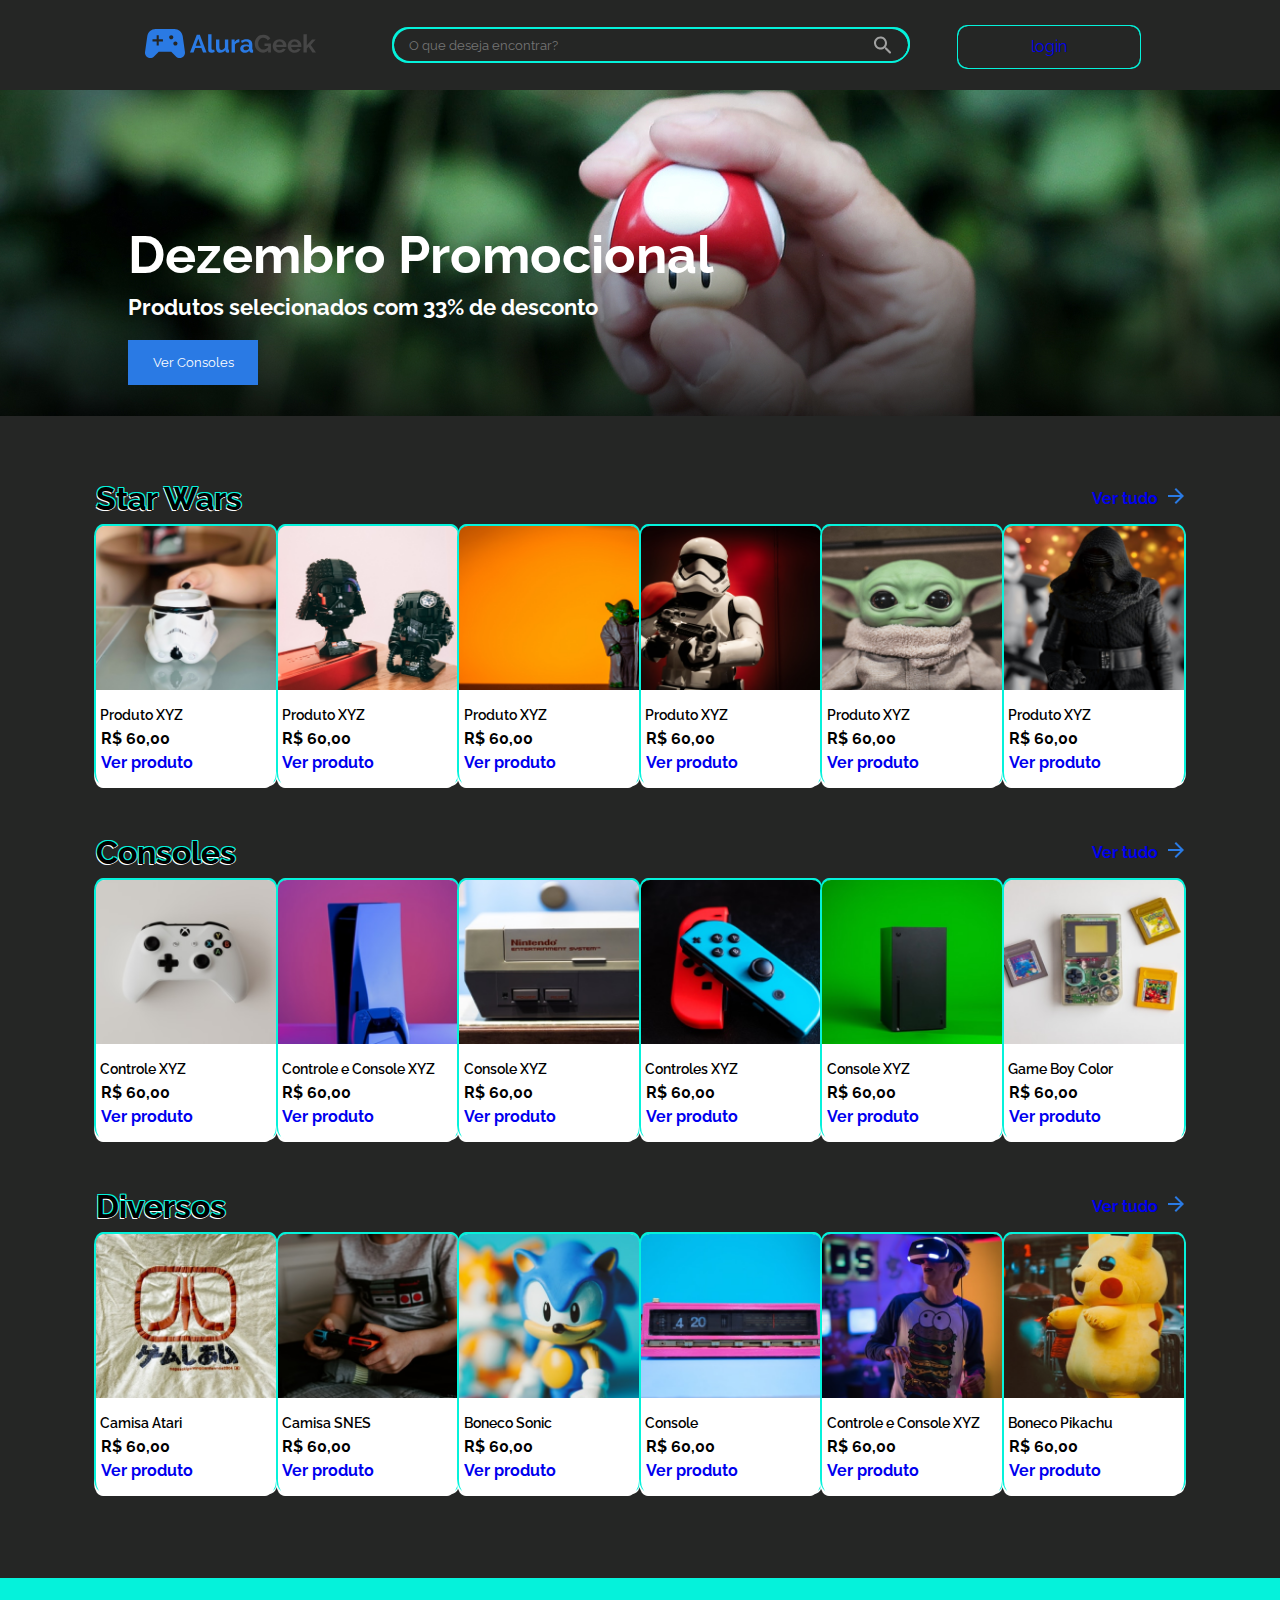
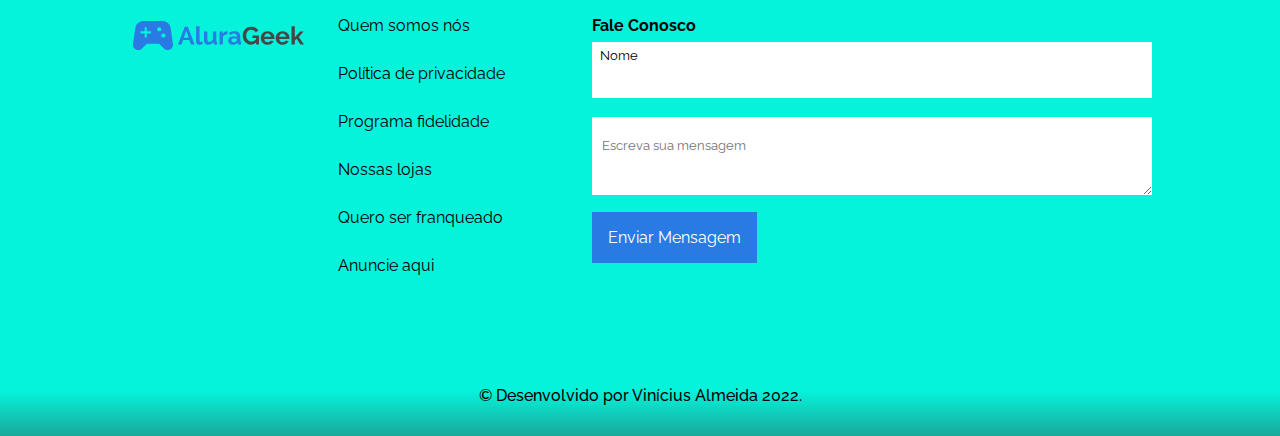
<file: index.html>
<!doctype html>
<html lang="pt-br">
    <head>
        <meta charset="UTF-8">
        <meta name="viewport"
              content="width=device-width, user-scalable=no, initial-scale=1.0, maximum-scale=1.0, minimum-scale=1.0">
        <meta http-equiv="X-UA-Compatible" content="ie=edge">
        <link rel="stylesheet" type="text/css" href="css/reset.css">
        <link rel="stylesheet" type="text/css" href="css/style.css">
        <title>Home</title>
    </head>
    <body>
    <header>
        <div>
            <a href="index.html">
                <img src="Imagens/Imagens-Icones/Logo.svg" alt="Logo AluraGeek" >
            </a>
            <label for="search">
                <input type="search" name="search" id="search" class="search" placeholder="O que deseja encontrar?">
                <img src="Imagens/Imagens-Icones/lupa.svg" alt="Lupa pesquisa" class="lupa">
            </label>
        </div>
        <button class="btn-login">
            <a href="login.html">login</a>
        </button>
        <img src="Imagens/Imagens-Icones/lupa-mobile.svg" alt="Lupa pesquisa" class="lupa-mobile">
    </header>
    <main>

        <!-- Seção Banner -->

        <section id="propaganda">
            <div class="propaganda">
                <h1>Dezembro Promocional</h1>
                <p>Produtos selecionados com 33% de desconto</p>
                <button class="btn-propaganda">Ver Consoles</button>
            </div>
        </section>

        <!-- Seção dos Produtos -->

        <section id="produtos">
            <div class="star-wars">
                <h2>Star Wars</h2>
                <a href="produtos.html" class="link-vertd">Ver tudo</a>
                <ul>
                    <li class="produto-1">
                        <img src="Imagens/Imagens-produtos-SarWars/produto1.png" alt="Foto Caneca">
                        <p>Produto XYZ</p>
                        <h4>R$ 60,00</h4>
                        <a href="produto.html">Ver produto</a>
                    </li>
                    <li class="produto-2">
                        <img src="Imagens/Imagens-produtos-SarWars/produto2.png" alt="">
                        <p>Produto XYZ</p>
                        <h4>R$ 60,00</h4>
                        <a href="produto.html">Ver produto</a>
                    </li>
                    <li class="produto-3">
                        <img src="Imagens/Imagens-produtos-SarWars/produto3.png" alt="">
                        <p>Produto XYZ</p>
                        <h4>R$ 60,00</h4>
                        <a href="produto.html">Ver produto</a>
                    </li>
                    <li class="produto-4">
                        <img src="Imagens/Imagens-produtos-SarWars/produto4.png" alt="">
                        <p>Produto XYZ</p>
                        <h4>R$ 60,00</h4>
                        <a href="produto.html" >Ver produto</a>
                    </li>
                    <li class="produto-5">
                        <img src="Imagens/Imagens-produtos-SarWars/produto5.png" alt="">
                        <p>Produto XYZ</p>
                        <h4>R$ 60,00</h4>
                        <a href="produto.html">Ver produto</a>
                    </li>
                    <li class="produto-6">
                        <img src="Imagens/Imagens-produtos-SarWars/produto6.png" alt="">
                        <p>Produto XYZ</p>
                        <h4>R$ 60,00</h4>
                        <a href="produto.html">Ver produto</a>
                    </li>
                </ul>
            </div>
            <div class="consoles">
                <h2>Consoles</h2>
                <a href="produtos.html" class="link-vertd">Ver tudo</a>
                <ul>
                    <li class="produto-1">
                        <img src="Imagens/Imagens-produtos-consoles/Controle-xbox.png" alt="Controle Xbox">
                        <p>Controle XYZ</p>
                        <h4>R$ 60,00</h4>
                        <a href="produto.html">Ver produto</a>
                    </li>
                    <li class="produto-2">
                        <img src="Imagens/Imagens-produtos-consoles/Play5.png" alt="PlayStation 5">
                        <p>Controle e Console XYZ</p>
                        <h4>R$ 60,00</h4>
                        <a href="produto.html">Ver produto</a>
                    </li>
                    <li class="produto-3">
                        <img src="Imagens/Imagens-produtos-consoles/Nintendo.png" alt="Nintendo">
                        <p>Console XYZ</p>
                        <h4>R$ 60,00</h4>
                        <a href="produto.html">Ver produto</a>
                    </li>
                    <li class="produto-4">
                        <img src="Imagens/Imagens-produtos-consoles/2-consoles.png" alt="2 Consoles">
                        <p>Controles XYZ</p>
                        <h4>R$ 60,00</h4>
                        <a href="produto.html">Ver produto</a>
                    </li>
                    <li class="produto-5">
                        <img src="Imagens/Imagens-produtos-consoles/xbox.png" alt="Xbox">
                        <p>Console XYZ</p>
                        <h4>R$ 60,00</h4>
                        <a href="produto.html" >Ver produto</a>
                    </li>
                    <li class="produto-6">
                        <img src="Imagens/Imagens-produtos-consoles/Mini-game.png" alt="Mini-Game">
                        <p>Game Boy Color</p>
                        <h4>R$ 60,00</h4>
                        <a href="produto.html">Ver produto</a>
                    </li>
                </ul>
            </div>
            <div class="diversos">
                <h2>Diversos</h2>
                <a href="produtos.html" class="link-vertd">Ver tudo</a>
                <ul>
                    <li class="produto-1">
                        <img src="Imagens/Imagens-produtos-diversos/Camisa-Atari.png" alt="Camisa atari">
                        <p>Camisa Atari</p>
                        <h4>R$ 60,00</h4>
                        <a href="produto.html" >Ver produto</a>
                    </li>
                    <li class="produto-2">
                        <img src="Imagens/Imagens-produtos-diversos/Camisa-Snes.png" alt="Camisa SNES">
                        <p>Camisa SNES</p>
                        <h4>R$ 60,00</h4>
                        <a href="produto.html">Ver produto</a>
                    </li>
                    <li class="produto-3">
                        <img src="Imagens/Imagens-produtos-diversos/Sonic.png" alt="Boneco Sonic">
                        <p>Boneco Sonic</p>
                        <h4>R$ 60,00</h4>
                        <a href="produto.html" >Ver produto</a>
                    </li>
                    <li class="produto-4">
                        <img src="Imagens/Imagens-produtos-diversos/Radio-Rosa.png" alt="Rádio Rosa">
                        <p>Console</p>
                        <h4>R$ 60,00</h4>
                        <a href="produto.html" >Ver produto</a>
                    </li>
                    <li class="produto-5">
                        <img src="Imagens/Imagens-produtos-diversos/Realidade-Virtual.png" alt="Realidade Virtual">
                        <p>Controle e Console XYZ</p>
                        <h4>R$ 60,00</h4>
                        <a href="produto.html" >Ver produto</a>
                    </li>
                    <li class="produto-6">
                        <img src="Imagens/Imagens-produtos-diversos/Pikachu.png" alt="Boneco Pikachu">
                        <p>Boneco Pikachu</p>
                        <h4>R$ 60,00</h4>
                        <a href="produto.html" >Ver produto</a>
                    </li>
                </ul>
            </div>
        </section>

        <!-- Seção de contato e footer -->

        <section id="contato">
            <div class="div-contato">
                <a href="index.html" id="logo-contato">
                    <img src="Imagens/Imagens-Icones/Logo.svg" alt="Logo AluraGeek" class="logo-contato">
                </a>
                <nav class="nav-contato">
                    <ul>
                        <li>
                            <a href="#">Quem somos nós</a>
                        </li>
                        <li>
                            <a href="#">Política de privacidade</a>
                        </li>
                        <li>
                            <a href="#">Programa fidelidade</a>
                        </li>
                        <li>
                            <a href="#">Nossas lojas</a>
                        </li>
                        <li>
                            <a href="#">Quero ser franqueado</a>
                        </li>
                        <li>
                            <a href="#">Anuncie aqui</a>
                        </li>
                    </ul>
                </nav>
                <fieldset>
                    <form action="">
                        <p>Fale Conosco</p>
                        <label for="nome" class="label-contato"> Nome </label>
                            <input type="text" name="Nome" id="nome" >

                        <label for="mensagem"></label>
                            <textarea type="text" cols="50" rows="3" name="mensagem" id="mensagem" placeholder="Escreva sua mensagem"></textarea>

                        <label for="botao">
                            <input type="submit" name="botao" id="botao" value="Enviar Mensagem">
                        </label>
                    </form>
                </fieldset>
            </div>
        </section>
        <footer>   
            <p>&copy Desenvolvido por Vinícius Almeida 2022.</p>
        </footer>
    </main>

    </body>
</html>
</file>
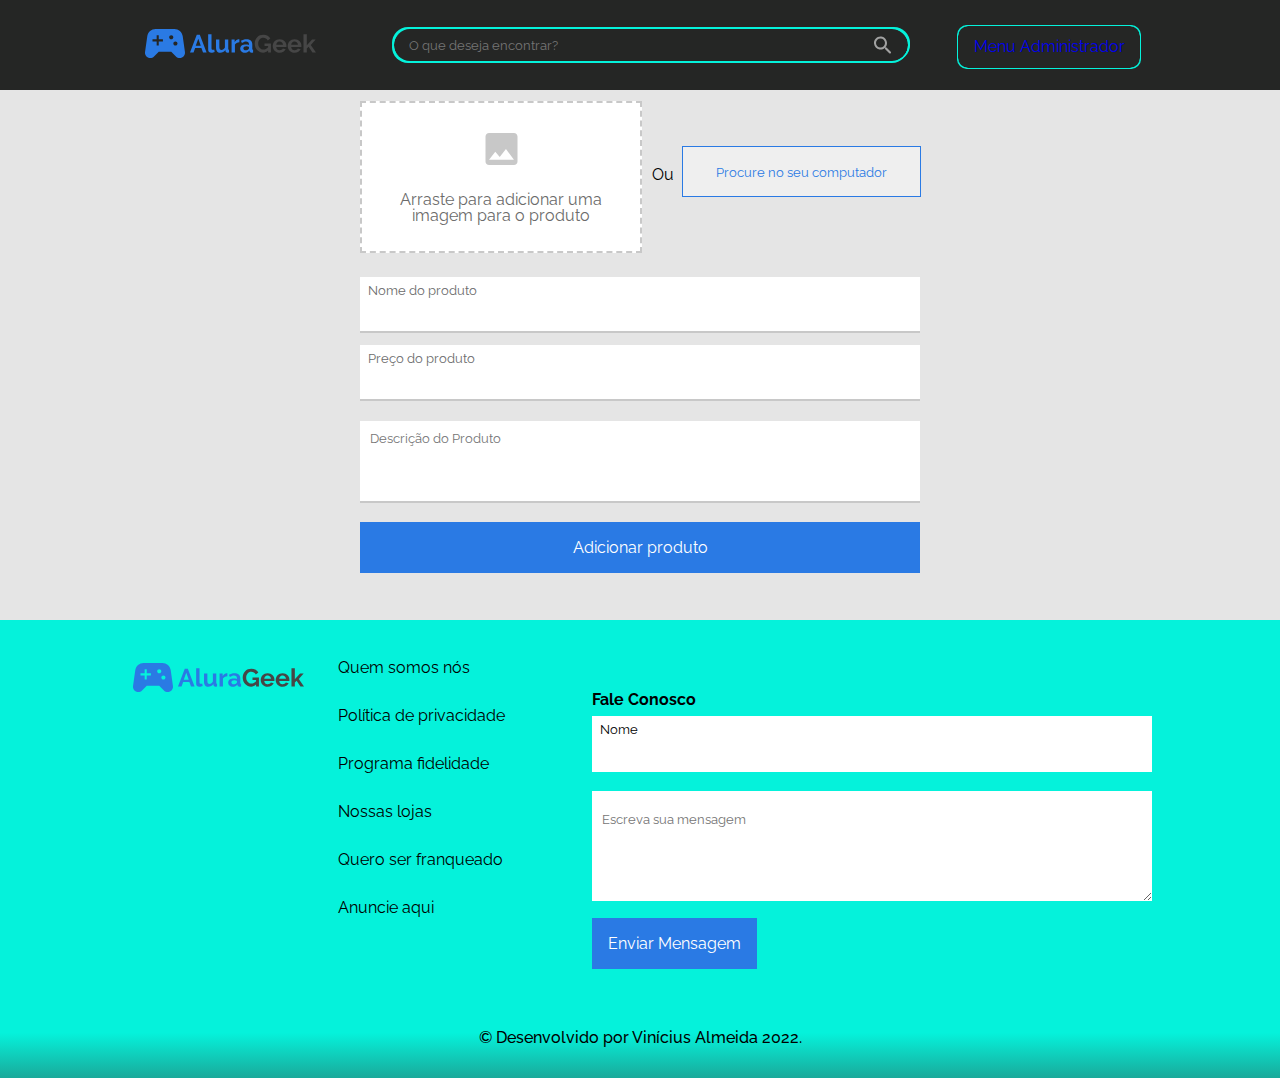
<file: administrador.html>
<!doctype html>
<html lang="pt-br">
    <head>
        <meta charset="UTF-8">
        <meta name="viewport"
              content="width=device-width, user-scalable=no, initial-scale=1.0, maximum-scale=1.0, minimum-scale=1.0">
        <meta http-equiv="X-UA-Compatible" content="ie=edge">
        <link rel="stylesheet" type="text/css" href="css/reset.css">
        <link rel="stylesheet" type="text/css" href="css/style.css">
        <link rel="stylesheet" type="text/css" href="css/administrador.css">
        <title>Página do Administrador</title>
    </head>
    <body>
    <header>
        <div>
            <a href="index.html">
                <img src="Imagens/Imagens-Icones/Logo.svg" alt="Logo AluraGeek" >
            </a>
            <label for="search">
                <input type="search" name="search" id="search" class="search" placeholder="O que deseja encontrar?">
                <img src="Imagens/Imagens-Icones/lupa.svg" alt="Lupa pesquisa" class="lupa">
            </label>
        </div>
        <button class="btn-login">
            <a href="administrador.html">Menu Administrador</a>
        </button>
    </header>
    <main>

        <!-- Seção Administrador -->

        <section id="administrador">

            <div class="add-produto">
                <h1>Adicionar novo produto</h1>
                <div>
                    <img src="Imagens/icone-img.svg" alt="Ícone de imagem">
                    <p>Arraste para adicionar uma <br> imagem para o produto</p>
                </div>
                <p class="ou">Ou</p>
                <button>Procure no seu computador</button>

            <fieldset>
                <form id="form-adm">
                    <label for="nome-produto" class="nome-produto"> Nome do produto </label>

                        <input type="text" name="Nome Produto" id="nome-produto">

                    <label for="preco" class="preco"> Preço do produto </label>

                        <input type="text" name="Preço" id="preco" >

                    <label for="descricao" class="descricao-produto"></label>

                        <input type="text" name="Descrição" id="descricao" placeholder="Descrição do Produto">

                    <label for="submit" class="submit"> </label>
                        <input type="submit" name="botao" id="submit" value="Adicionar produto">

                </form>
            </fieldset>
            </div>
        </section>

        <!-- Seção de contato e footer -->

        <section id="contato">
            <div class="div-contato">
                <a href="index.html">
                    <img src="Imagens/Imagens-Icones/Logo.svg" alt="Logo AluraGeek" class="logo-contato">
                </a>
                <nav class="nav-contato">
                    <ul>
                        <li>
                            <a href="#">Quem somos nós</a>
                        </li>
                        <li>
                            <a href="#">Política de privacidade</a>
                        </li>
                        <li>
                            <a href="#">Programa fidelidade</a>
                        </li>
                        <li>
                            <a href="#">Nossas lojas</a>
                        </li>
                        <li>
                            <a href="#">Quero ser franqueado</a>
                        </li>
                        <li>
                            <a href="#">Anuncie aqui</a>
                        </li>
                    </ul>
                </nav>
                <fieldset>
                    <form action="">
                        <p>Fale Conosco</p>
                        <label for="nome" class="label-contato"> Nome </label>
                        <input type="text" name="Nome" id="nome" >

                        <label for="mensagem"></label>
                        <textarea type="text" cols="50" rows="5" name="mensagem" id="mensagem" placeholder="Escreva sua mensagem"></textarea>

                        <label for="botao">
                            <input type="submit" name="botao" id="botao" value="Enviar Mensagem">
                        </label>
                    </form>
                </fieldset>
            </div>
        </section>
        <footer>
            <p>&copy Desenvolvido por Vinícius Almeida 2022.</p>
        </footer>
    </main>
    </body>
</html>
</file>
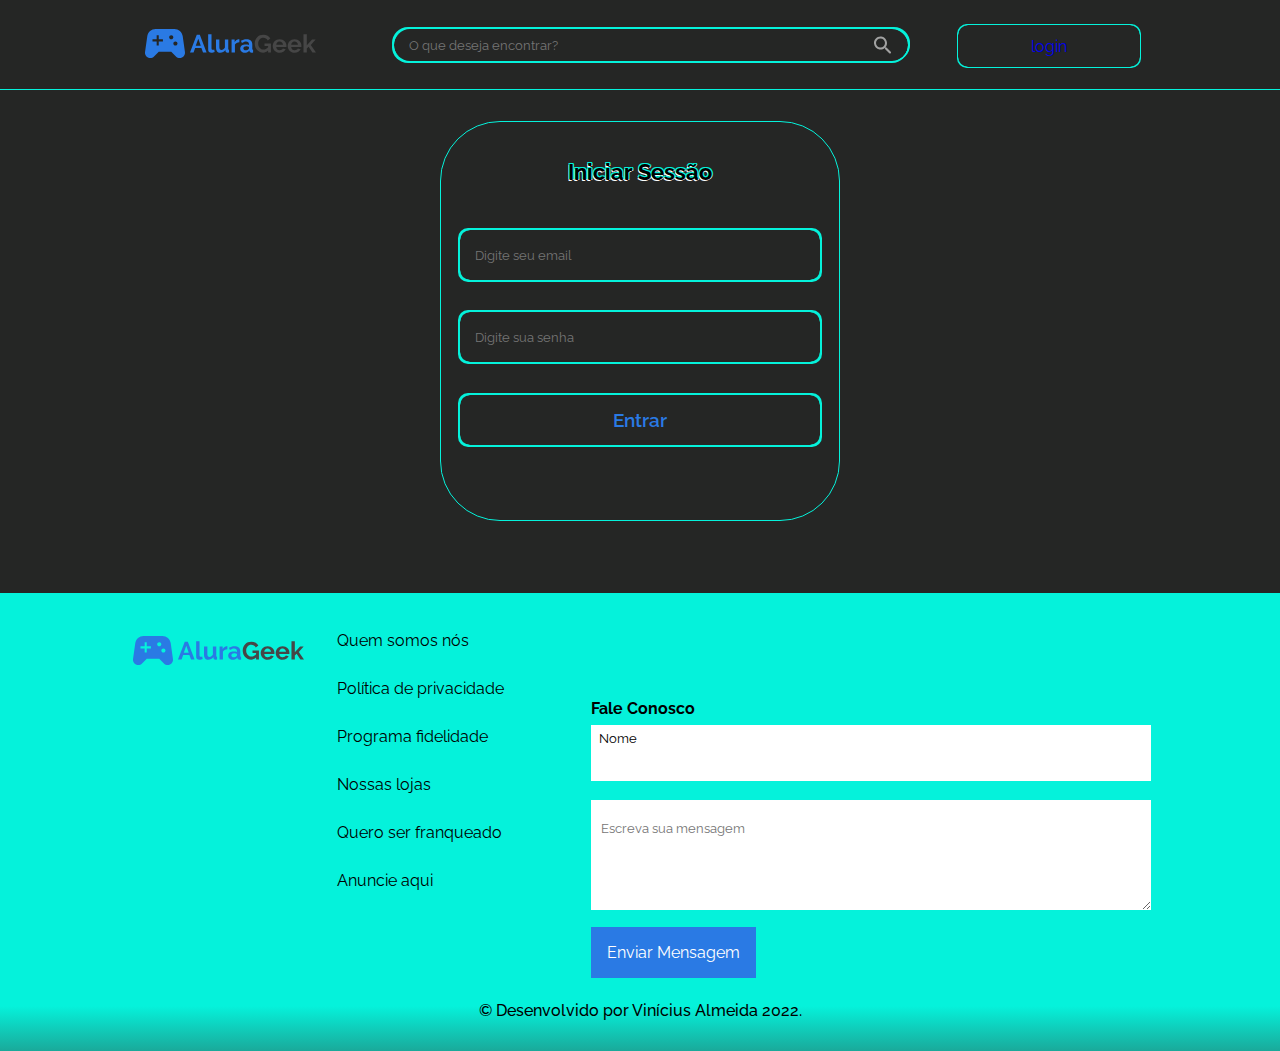
<file: login.html>
<!doctype html>
<html lang="pt-br">
    <head>
        <meta charset="UTF-8">
        <meta name="viewport"
              content="width=device-width, user-scalable=no, initial-scale=1.0, maximum-scale=1.0, minimum-scale=1.0">
        <meta http-equiv="X-UA-Compatible" content="ie=edge">
        <link rel="stylesheet" type="text/css" href="css/reset.css">
        <link rel="stylesheet" type="text/css" href="css/style.css">
        <link rel="stylesheet" type="text/css" href="css/login.css">
        <title>Login</title>
    </head>
    <body>
    <header>
        <div>
            <a href="index.html">
                <img src="Imagens/Imagens-Icones/Logo.svg" alt="Logo AluraGeek" >
            </a>
            <label for="search">
                <input type="search" name="search" id="search" class="search" placeholder="O que deseja encontrar?">
                <img src="Imagens/Imagens-Icones/lupa.svg" alt="Lupa pesquisa" class="lupa">
            </label>
        </div>
        <button class="btn-login">
            <a href="login.html">login</a>
        </button>
    </header>
    <main>

        <!-- Seção de Login -->

        <section id="login">

                <fieldset>
                    <form id="form-login">
                            <h2>Iniciar Sessão</h2>
                        <label for="email" class="email"></label>
                            <input type="email" name="Email" id="email" placeholder="Digite seu email">

                        <label for="senha" class="senha"></label>
                            <input type="password" name="Senha" id="senha" placeholder="Digite sua senha">

                        <label for="submit" class="submit"> </label>
                            <button type="submit" name="botao" id="submit">
                                <a href="administrador.html">Entrar</a>
                            </button>

                    </form>
                </fieldset>
        </section>

        <!-- Seção de contato e footer -->

        <section id="contato">
            <div class="div-contato">
                <a href="index.html">
                    <img src="Imagens/Imagens-Icones/Logo.svg" alt="Logo AluraGeek" class="logo-contato">
                </a>
                <nav class="nav-contato">
                    <ul>
                        <li>
                            <a href="#">Quem somos nós</a>
                        </li>
                        <li>
                            <a href="#">Política de privacidade</a>
                        </li>
                        <li>
                            <a href="#">Programa fidelidade</a>
                        </li>
                        <li>
                            <a href="#">Nossas lojas</a>
                        </li>
                        <li>
                            <a href="#">Quero ser franqueado</a>
                        </li>
                        <li>
                            <a href="#">Anuncie aqui</a>
                        </li>
                    </ul>
                </nav>
                <fieldset>
                    <form action="">
                        <p>Fale Conosco</p>
                        <label for="nome" class="label-contato"> Nome </label>
                        <input type="text" name="Nome" id="nome" >

                        <label for="mensagem"></label>
                        <textarea type="text" cols="50" rows="5" name="mensagem" id="mensagem" placeholder="Escreva sua mensagem"></textarea>

                        <label for="botao">
                            <input type="submit" name="botao" id="botao" value="Enviar Mensagem">
                        </label>
                    </form>
                </fieldset>
            </div>
        </section>
        <footer>
            <p>&copy Desenvolvido por Vinícius Almeida 2022.</p>
        </footer>
    </main>

    </body>
</html>
</file>
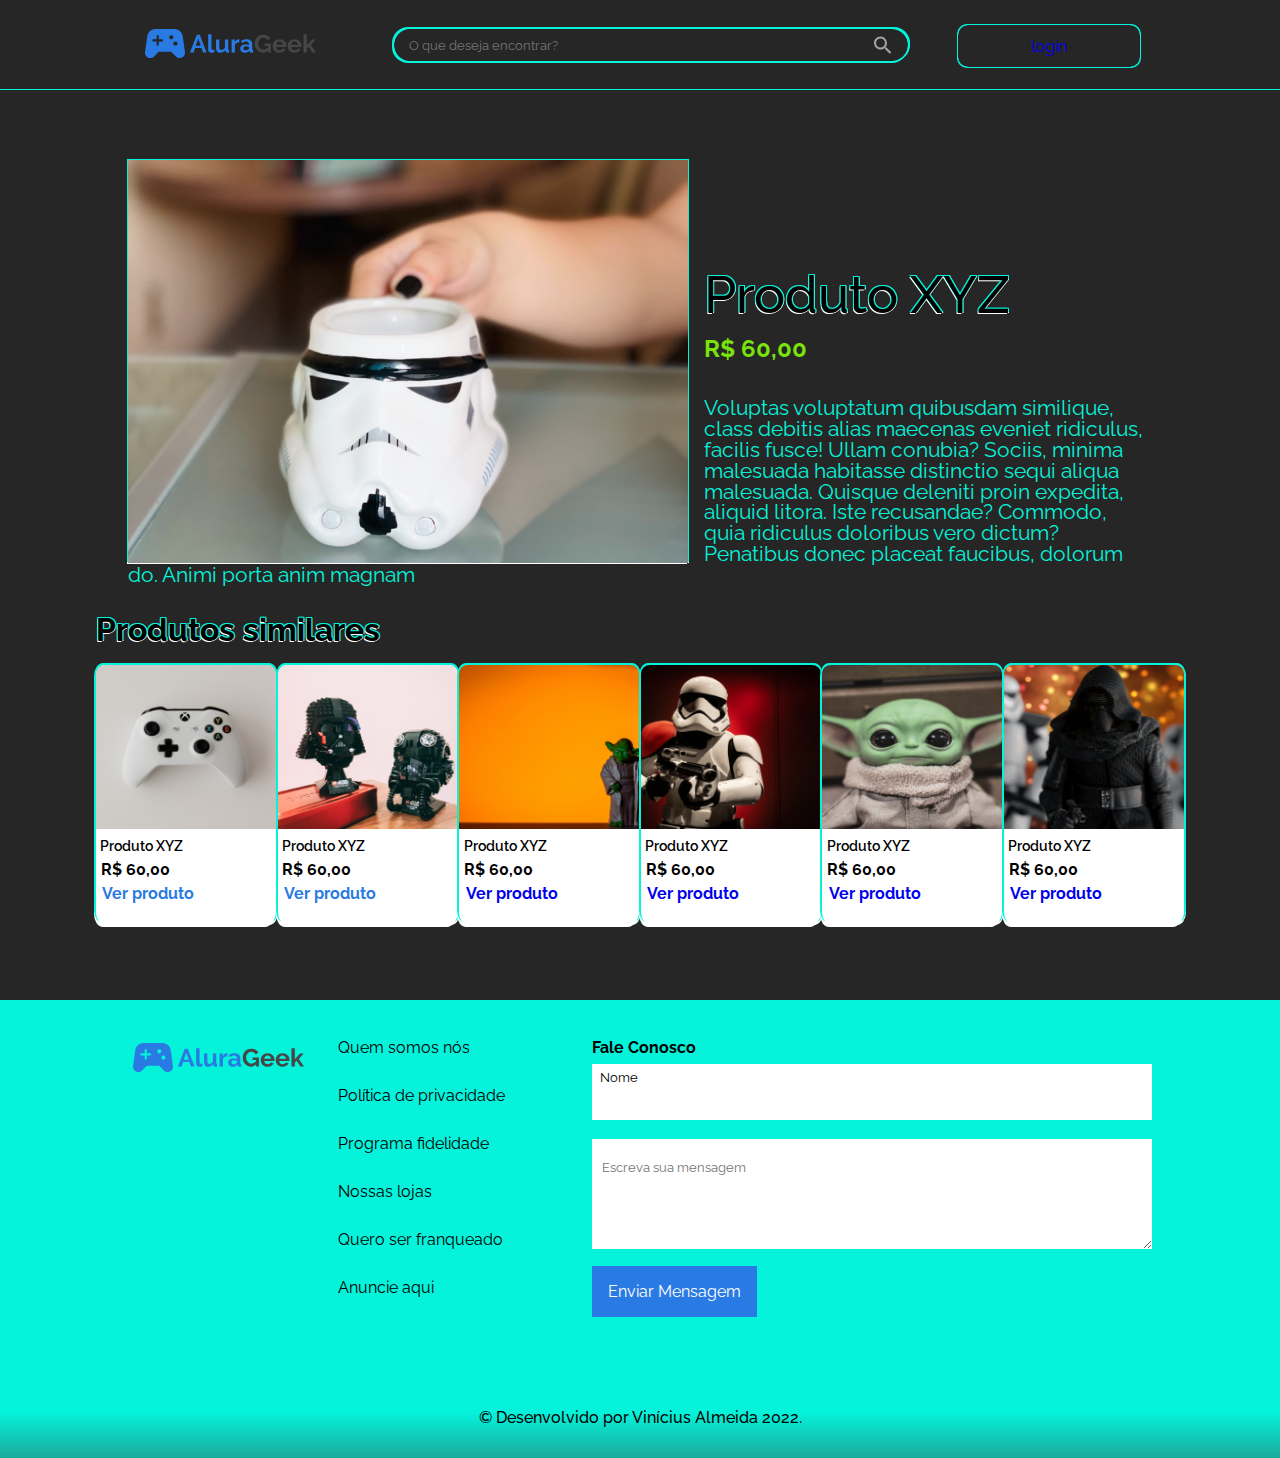
<file: produto.html>
<!doctype html>
<html lang="pt-br">
    <head>
        <meta charset="UTF-8">
        <meta name="viewport"
              content="width=device-width, user-scalable=no, initial-scale=1.0, maximum-scale=1.0, minimum-scale=1.0">
        <meta http-equiv="X-UA-Compatible" content="ie=edge">
        <link rel="stylesheet" type="text/css" href="css/reset.css">
        <link rel="stylesheet" type="text/css" href="css/style.css">
        <link rel="stylesheet" type="text/css" href="css/produto.css">
        <title>Produtos</title>
    </head>
    <body>
    <header>
        <div>
            <a href="index.html">
                <img src="Imagens/Imagens-Icones/Logo.svg" alt="Logo AluraGeek" >
            </a>
            <label for="search">
                <input type="search" name="search" id="search" class="search" placeholder="O que deseja encontrar?">
                <img src="Imagens/Imagens-Icones/lupa.svg" alt="Lupa pesquisa" class="lupa">
            </label>
        </div>
        <button class="btn-login">
            <a href="login.html">login</a>
        </button>
    </header>
    <main>

        <!-- Seção Produto -->

        <section id="produto">
            <div class="produto">
                <img src="Imagens/Imagens-produtos-SarWars/Caneca-grande.png" alt="Caneca Grande">
                <h1>Produto XYZ</h1>
                <h4>R$ 60,00</h4>
                <p>Voluptas voluptatum quibusdam similique, class debitis alias maecenas eveniet ridiculus, facilis fusce! Ullam conubia? Sociis, minima malesuada habitasse distinctio sequi aliqua malesuada. Quisque deleniti proin expedita, aliquid litora. Iste recusandae? Commodo, quia ridiculus doloribus vero dictum? Penatibus donec placeat faucibus, dolorum do. Animi porta anim magnam</p>
            </div>

            <div class="similares">
                      <h2>Produtos similares</h2>
                <ul>
                    <li>
                        <img src="Imagens/Imagens-produtos-consoles/Controle-xbox.png" alt="Controle Xbox">
                        <p>Produto XYZ</p>
                        <h4>R$ 60,00</h4>
                        <a href="">Ver produto</a>
                    </li>
                    <li>
                        <img src="Imagens/Imagens-produtos-SarWars/produto2.png" alt="">
                        <p>Produto XYZ</p>
                        <h4>R$ 60,00</h4>
                        <a href="">Ver produto</a>
                    </li>
                    <li>
                        <img src="Imagens/Imagens-produtos-SarWars/produto3.png" alt="">
                        <p>Produto XYZ</p>
                        <h4>R$ 60,00</h4>
                        <a href="#">Ver produto</a>
                    </li>
                    <li>
                        <img src="Imagens/Imagens-produtos-SarWars/produto4.png" alt="">
                        <p>Produto XYZ</p>
                        <h4>R$ 60,00</h4>
                        <a href="#" >Ver produto</a>
                    </li>
                    <li>
                        <img src="Imagens/Imagens-produtos-SarWars/produto5.png" alt="">
                        <p>Produto XYZ</p>
                        <h4>R$ 60,00</h4>
                        <a href="#">Ver produto</a>
                    </li>
                    <li>
                        <img src="Imagens/Imagens-produtos-SarWars/produto6.png" alt="">
                        <p>Produto XYZ</p>
                        <h4>R$ 60,00</h4>
                        <a href="#">Ver produto</a>
                    </li>
                </ul>
            </div>
        </section>

        <!-- Seção de contato e footer -->

        <section id="contato">
            <div class="div-contato">
                <a href="index.html">
                    <img src="Imagens/Imagens-Icones/Logo.svg" alt="Logo AluraGeek" class="logo-contato">
                </a>
                <nav class="nav-contato">
                    <ul>
                        <li>
                            <a href="#">Quem somos nós</a>
                        </li>
                        <li>
                            <a href="#">Política de privacidade</a>
                        </li>
                        <li>
                            <a href="#">Programa fidelidade</a>
                        </li>
                        <li>
                            <a href="#">Nossas lojas</a>
                        </li>
                        <li>
                            <a href="#">Quero ser franqueado</a>
                        </li>
                        <li>
                            <a href="#">Anuncie aqui</a>
                        </li>
                    </ul>
                </nav>
                <fieldset>
                    <form action="">
                        <p>Fale Conosco</p>
                        <label for="nome" class="label-contato"> Nome </label>
                        <input type="text" name="Nome" id="nome" >

                        <label for="mensagem"></label>
                        <textarea type="text" cols="50" rows="5" name="mensagem" id="mensagem" placeholder="Escreva sua mensagem"></textarea>

                        <label for="botao">
                            <input type="submit" name="botao" id="botao" value="Enviar Mensagem">
                        </label>
                    </form>
                </fieldset>
            </div>
        </section>
        <footer>
            <p>&copy Desenvolvido por Vinícius Almeida 2022.</p>
        </footer>
    </main>

    </body>
</html>
</file>
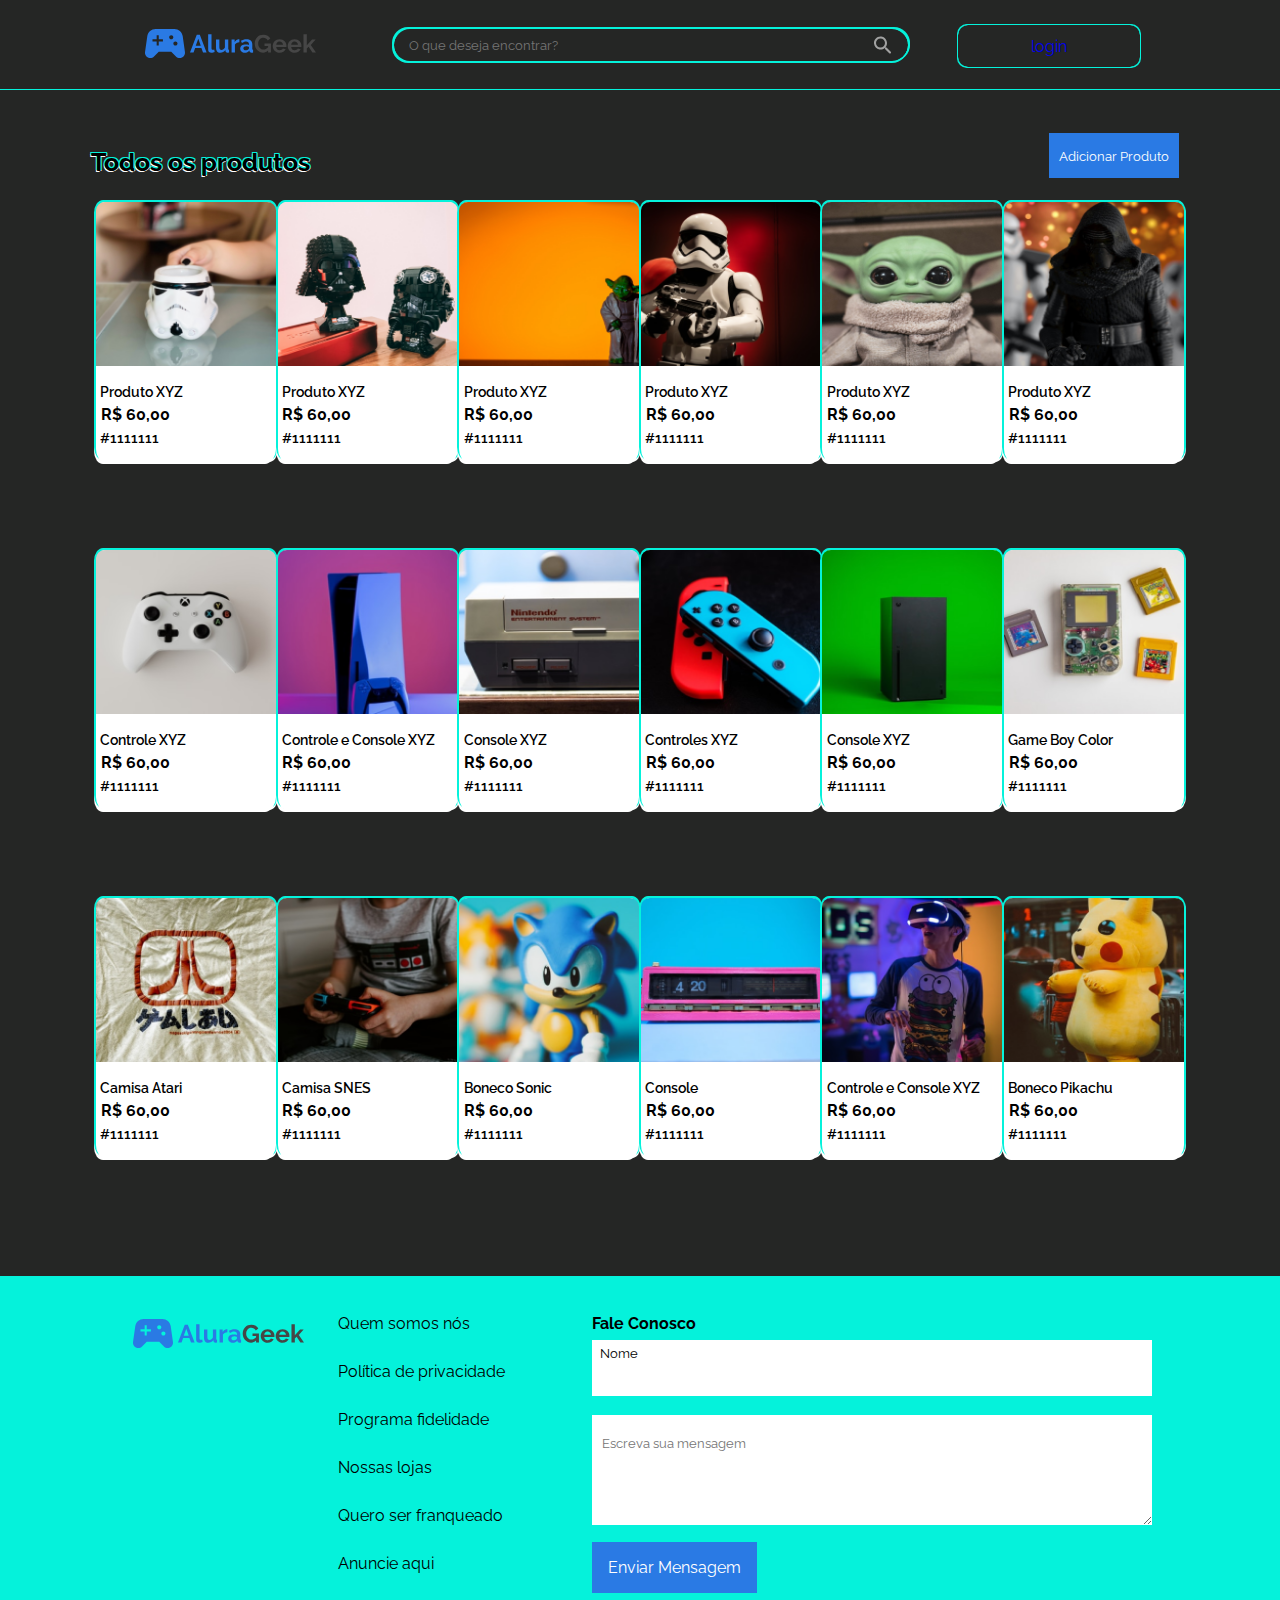
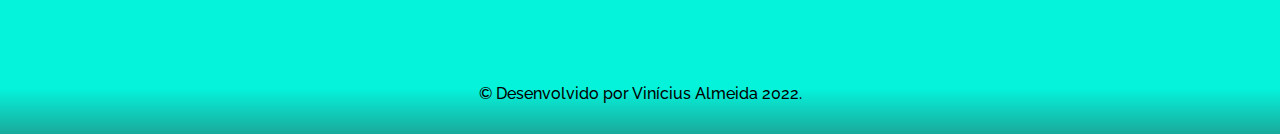
<file: produtos.html>
<!doctype html>
    <html lang="pt-br">
    <head>
        <meta charset="UTF-8">
        <meta name="viewport"
              content="width=device-width, user-scalable=no, initial-scale=1.0, maximum-scale=1.0, minimum-scale=1.0">
        <meta http-equiv="X-UA-Compatible" content="ie=edge">
        <link rel="stylesheet" type="text/css" href="css/reset.css">
        <link rel="stylesheet" type="text/css" href="css/style.css">
        <link rel="stylesheet" type="text/css" href="css/produtos.css">
        <title>Produtos</title>
    </head>
    <body>
    <header>
        <div>
            <a href="index.html">
                <img src="Imagens/Imagens-Icones/Logo.svg" alt="Logo AluraGeek" >
            </a>
            <label for="search">
                <input type="search" name="search" id="search" class="search" placeholder="O que deseja encontrar?">
                <img src="Imagens/Imagens-Icones/lupa.svg" alt="Lupa pesquisa" class="lupa">
            </label>
        </div>
        <button class="btn-login">
            <a href="login.html">login</a>
        </button>
    </header>
    <main>

    <!-- Seção de Produtos-->

        <section id="todos-produtos">
            <div class="titulo--btn">
                <h2>Todos os produtos</h2>
                <button id="btn-add-produto">
                    <a href="login.html">Adicionar Produto</a>
                </button>
            </div>
            <div class="bloco-1">
                <ul>
                    <li>
                        <img src="Imagens/Imagens-produtos-SarWars/produto1.png" alt="Foto Caneca">
                        <p>Produto XYZ</p>
                        <h4>R$ 60,00</h4>
                        <p>#1111111</p>
                    </li>
                    <li>
                        <img src="Imagens/Imagens-produtos-SarWars/produto2.png" alt="">
                        <p>Produto XYZ</p>
                        <h4>R$ 60,00</h4>
                        <p>#1111111</p>
                    </li>
                    <li>
                        <img src="Imagens/Imagens-produtos-SarWars/produto3.png" alt="">
                        <p>Produto XYZ</p>
                        <h4>R$ 60,00</h4>
                        <p>#1111111</p>
                    </li>
                    <li>
                        <img src="Imagens/Imagens-produtos-SarWars/produto4.png" alt="">
                        <p>Produto XYZ</p>
                        <h4>R$ 60,00</h4>
                        <p>#1111111</p>
                    </li>
                    <li>
                        <img src="Imagens/Imagens-produtos-SarWars/produto5.png" alt="">
                        <p>Produto XYZ</p>
                        <h4>R$ 60,00</h4>
                        <p>#1111111</p>
                    </li>
                    <li>
                        <img src="Imagens/Imagens-produtos-SarWars/produto6.png" alt="">
                        <p>Produto XYZ</p>
                        <h4>R$ 60,00</h4>
                        <p>#1111111</p>
                </ul>
            </div>
            <div class="bloco-2">
                <ul>
                    <li>
                        <img src="Imagens/Imagens-produtos-consoles/Controle-xbox.png" alt="Controle Xbox">
                        <p>Controle XYZ</p>
                        <h4>R$ 60,00</h4>
                        <p>#1111111</p>
                    </li>
                    <li>
                        <img src="Imagens/Imagens-produtos-consoles/Play5.png" alt="PlayStation 5">
                        <p>Controle e Console XYZ</p>
                        <h4>R$ 60,00</h4>
                        <p>#1111111</p>
                    </li>
                    <li>
                        <img src="Imagens/Imagens-produtos-consoles/Nintendo.png" alt="Nintendo">
                        <p>Console XYZ</p>
                        <h4>R$ 60,00</h4>
                        <p>#1111111</p>
                    </li>
                    <li>
                        <img src="Imagens/Imagens-produtos-consoles/2-consoles.png" alt="2 Consoles">
                        <p>Controles XYZ</p>
                        <h4>R$ 60,00</h4>
                        <p>#1111111</p>
                    </li>
                    <li>
                        <img src="Imagens/Imagens-produtos-consoles/xbox.png" alt="Xbox">
                        <p>Console XYZ</p>
                        <h4>R$ 60,00</h4>
                        <p>#1111111</p>
                    </li>
                    <li>
                        <img src="Imagens/Imagens-produtos-consoles/Mini-game.png" alt="Mini-Game">
                        <p>Game Boy Color</p>
                        <h4>R$ 60,00</h4>
                        <p>#1111111</p>
                    </li>
                </ul>
            </div>
            <div class="bloco-3">
                <ul>
                    <li>
                        <img src="Imagens/Imagens-produtos-diversos/Camisa-Atari.png" alt="Camisa atari">
                        <p>Camisa Atari</p>
                        <h4>R$ 60,00</h4>
                        <p>#1111111</p>
                    </li>
                    <li>
                        <img src="Imagens/Imagens-produtos-diversos/Camisa-Snes.png" alt="Camisa SNES">
                        <p>Camisa SNES</p>
                        <h4>R$ 60,00</h4>
                        <p>#1111111</p>
                    </li>
                    <li>
                        <img src="Imagens/Imagens-produtos-diversos/Sonic.png" alt="Boneco Sonic">
                        <p>Boneco Sonic</p>
                        <h4>R$ 60,00</h4>
                        <p>#1111111</p>
                    </li>
                    <li>
                        <img src="Imagens/Imagens-produtos-diversos/Radio-Rosa.png" alt="Rádio Rosa">
                        <p>Console</p>
                        <h4>R$ 60,00</h4>
                        <p>#1111111</p>
                    </li>
                    <li>
                        <img src="Imagens/Imagens-produtos-diversos/Realidade-Virtual.png" alt="Realidade Virtual">
                        <p>Controle e Console XYZ</p>
                        <h4>R$ 60,00</h4>
                        <p>#1111111</p>
                    </li>
                    <li>
                        <img src="Imagens/Imagens-produtos-diversos/Pikachu.png" alt="Boneco Pikachu">
                        <p>Boneco Pikachu</p>
                        <h4>R$ 60,00</h4>
                        <p>#1111111</p>
                    </li>
                </ul>
            </div>

        </section>

    <!-- Seção de contato e footer -->

        <section id="contato">
            <div class="div-contato">
                <a href="index.html">
                    <img src="Imagens/Imagens-Icones/Logo.svg" alt="Logo AluraGeek" class="logo-contato">
                </a>
                <nav class="nav-contato">
                    <ul>
                        <li>
                            <a href="#">Quem somos nós</a>
                        </li>
                        <li>
                            <a href="#">Política de privacidade</a>
                        </li>
                        <li>
                            <a href="#">Programa fidelidade</a>
                        </li>
                        <li>
                            <a href="#">Nossas lojas</a>
                        </li>
                        <li>
                            <a href="#">Quero ser franqueado</a>
                        </li>
                        <li>
                            <a href="#">Anuncie aqui</a>
                        </li>
                    </ul>
                </nav>
                <fieldset>
                    <form action="">
                        <p>Fale Conosco</p>
                        <label for="nome" class="label-contato"> Nome </label>
                        <input type="text" name="Nome" id="nome" >

                        <label for="mensagem"></label>
                        <textarea type="text" cols="50" rows="5" name="mensagem" id="mensagem" placeholder="Escreva sua mensagem"></textarea>

                        <label for="botao">
                            <input type="submit" name="botao" id="botao" value="Enviar Mensagem">
                        </label>
                    </form>
                </fieldset>
            </div>
        </section>
        <footer>
            <p>&copy Desenvolvido por Vinícius Almeida 2022.</p>
        </footer>
    </main>

    </body>
</html>
</file>
<file: css/style.css>
@import url("https://fonts.googleapis.com/css2?family=Raleway&display=swap");

* {
    box-sizing: border-box;
    font-family: 'Raleway', sans-serif;
    text-decoration: none;
}

a:visited {
    color: #2A7AE4;
}

/* Estilização Header */

header {
    position: fixed;
    width: 100%;
    top: 0;
    z-index: 1000;
    display: flex;
    height: 90px;
    padding: 20px 140px;
    align-items: center;
    justify-content: space-between;
    background: #252625;
}

header div {
    display: flex;
    align-items: center;
    width: 65%;
}

header img {
    margin-right: 30px;
}

input[type="search"] {
    width: 470px;
    height: 32px;
    background: transparent;
    border: none;
    outline: none;
    padding: 10px 15px;
    border-radius: 50px 0 0 50px;
    margin: 0 0 1.5em 3em;
    box-shadow:  -2px -2px 0 #05F2DB,
    -2px 2px 0 #05F2DB,
    0 0 0 #05F2DB,
    0 0 0 #05F2DB;
    color: #05F2DB;
}

header label {
    display: flex;
}

.lupa {
    padding: 7px;
    height: 32px;
    width: 50px;
    margin-left: -.5em;
    background: transparent;
    border-radius: 0 50px 50px 0;
    box-shadow:  0 0 0 #F5F5F5,
    0 2px 0 #05F2DB,
    2px -2px 0 #05F2DB,
    2px 0 0 #05F2DB;
}

.lupa-mobile {
    display: none;
}

.btn-login {
    width: 182px;
    height: 42px;
    background: transparent;
    border: none;
    border-radius: 10px;
    color: #2A7AE4;
    font-size: 1rem;
    cursor: pointer;
    box-shadow:  -1px -1px 0 #05F2DB,
    -1px 1px 0 #05F2DB,
    1px -1px 0 #05F2DB,
    1px 1px 0 #05F2DB;
    margin-top: .2em;
}

.btn-login a:visited {
    color: #2A7AE4;
}

.btn-login:hover {
    background: rgba(5, 242, 219, .2);
    color: #ffffff;
}

/* Estilização seção propaganda Banner */

#propaganda {
    background-image: url("../Imagens/Banners/banner-image-desktop.jpg");
    height: 352px;
    position: relative;
    top: 4em;
    bottom: 2em;
}

.propaganda {
    position: absolute;
    width: 80%;
    height: 170px;
    align-items: center;
    margin: 10em auto auto 8em;
}

.propaganda h1 {
    font-size: 52px;
    font-style: normal;
    font-weight: 700;
    line-height: 61px;
    text-align: left;
    color: #FFFFFF;
}

.propaganda p {
    font-size: 22px;
    font-style: normal;
    font-weight: 700;
    line-height: 26px;
    text-align: left;
    color: #FFFFFF;
    margin-top: .4em;
}

.btn-propaganda {
    width: 130px;
    height:45px;
    background: #2A7AE4;
    color: #FFFFFF;
    margin-top: 1.5em;
    border: none;
    outline: none;
}

/* Estilização seção dos produtos */

#produtos {
    background: #252625;
    display: block;
    height: 1226px;
    flex-direction: row;
    flex-wrap: wrap;
    padding: 5em 0 0 0;
}

#produtos h2 {
    display: inline-flex;
    font-size: 32px;
    font-style: normal;
    font-weight: 700;
    line-height: 38px;
    text-align: left;
    text-shadow: -1px -1px 0 #05F2DB,
    -1px 1px 0 #FFF,
    1px -1px 0 #05F2DB,
    1px 0 0 #FFF;
    margin: 1.5em 0 0 0;
}

.star-wars, .consoles, .diversos {
    position: relative;
    width: 85%;
    display: block;
    margin: auto;
    flex-direction: row;
    flex-wrap: wrap;
}

.link-vertd {
    display: inline-flex;
    float: right;
    margin-top: 3.5em;
    font-size: 1rem;
    text-decoration: none;
    font-weight: bold;
}

.link-vertd:after {
    content: url("../Imagens/Imagens-Icones/seta-vertd.svg");
    margin-left: 10px;
}

.link-vertd:visited {
    color: #2A7AE4;
}

.star-wars ul {
    width: 100%;
    display: flex;
    justify-content: space-between;
}

.star-wars li {
    display: inline-block;
}

.consoles h2, .link-vertd {
    display: inline-block;
}

.consoles ul {
    width: 100%;
    display: flex;
    justify-content: space-between;
}

.consoles li {
    display: inline-block;
}


.diversos h2, .link-vertd {
    display: inline-block;
}

.diversos ul {
    width: 100%;
    display: flex;
    justify-content: space-between;
}

.diversos li {
    display: inline-block;
}

li, h4, p {
    margin-top: .5em;
}

li h4 {
    margin-bottom: .5em;
    margin-left: .3em;
}

li p {
    font-size: .9rem;
    font-weight: 590;
    margin-left: .3em;
}

.star-wars li, .consoles li,
.diversos li {
    width: 180px;
    height: 260px;
    border-radius: 5%;
    box-shadow:  -2px -2px 0 #05F2DB,
    -2px 2px 0 #FFF,
    2px -2px 0 #05F2DB,
    2px 0 0 #FFF;
    background: #FFFFFF;
}

.star-wars li a, .consoles li a, .diversos li a {
    font-weight: bold;
    margin-left: .3em;
}

.star-wars li img, .consoles li img,
.diversos li img {
    width: 180px;
    height: 164px;
    border-radius: 5% 5% 0 0;
    margin-bottom: .5em;
}

#produtos ul li:hover {
    transform: scale(1.1, 1.1);
}


/* Estilização da seção do Footer Contato */

#contato {
    background: #05F2DB;
    height: 368px;
    justify-content: center;
}

.div-contato {
    width: 80%;
    height: 320px;
    display: flex;
    justify-content: space-between;
    margin: auto;
    position: relative;
}

form p {
    margin-top: 2.5em;
    margin-bottom: 1em;
    font-size: 1rem;
    font-weight: bold;
}

.logo-contato {
    width: 176px;
    height: 51px;
}

.nav-contato ul {
    margin-top: .05em;
    width: 220px;
}

.nav-contato li {
    margin-bottom: 2em;
}

.nav-contato a {
    font-size: 1rem;
    color: black;
}

.nav-contato a:hover {
    color: blue;
}

form, .nav-contato, .logo-contato {
    margin-top: 2em;
}

label {
    display: block;
    font-size: 0.8rem;
    margin-bottom: -1.3rem;
    margin-left: 0.5rem;
}

input[type="text"] {
    display: block;
    width: 560px;
    height: 56px;
    margin: 0 0 3em 0;
    border: none;
    outline: none;
    padding: 20px 10px 10px 10px;
}

textarea {
    width: 560px;
    margin: 0 0 1em 0;
    border: none;
    outline: none;
    padding: 20px 10px 10px 10px;
}

#botao {
    height: 51px;
    width: 165px;
    padding: 16px;
    border: none;
    outline: none;
    margin-left: -.5em;
    background: #2A7AE4;
    font-size: 16px;
    font-style: normal;
    font-weight: 400;
    line-height: 19px;
    color: white;
    cursor: pointer;
}

/* Estilização do Rodapé */

Footer {
    height: 90px;
    display: flex;
    flex-direction: row;
    justify-content: center;
    align-items: center;
    padding: 32px;
    background: linear-gradient(to bottom, #05F2DB, #05F2DB, #1aa99a);
}

footer p {
    font-style: normal;
    font-weight: 500;
    font-size: 16px;
    line-height: 19px;
    text-align: center;
}

/* Responsividade */

@media screen and (max-width: 1250px){

    .star-wars ul, .consoles ul, .diversos ul {
        display: flex;
        flex-direction: row;
        flex-wrap: wrap;
        justify-content: space-between;
    }

    .star-wars li img, .consoles li img,
    .diversos li img {
        width: 166px;
        height: 164px;
    }
    
    #produtos ul .produto-6 {
        border: 1px solid black;
        display: none;
    }
}

@media screen and (max-width: 1040px) {
    #propaganda {
        background-image: url("../Imagens/Banners/banner-image-tablet-1040px.jpg");
        background-repeat: no-repeat;
        height: 352px;
        position: relative;
    }

    #produtos {
        height: 1080px;
    }

    #produtos ul .produto-5 {
        border: 1px solid black;
        display: none;
    }

    .star-wars, .consoles, .diversos {
        width: 92%;
    }

    .star-wars li img, .consoles li img,
    .diversos li img {
        width: 164px;
        height: 174px;
    }

    #produtos h2 {
        font-size: 22px;
        margin-bottom: -1.5em;
    }

    .link-vertd {
        float: right;
        margin-top: 4em;
        font-size: 1rem;
        text-decoration: none;
        font-weight: bold;
    }

}

@media screen and (max-width: 768px) {

    header {
        position: relative;
        display: flex;
        height: 90px;
        padding: 5px 20px;
        align-items: center;
        justify-content: space-between;
    }

    header div {
        display: flex;
        width: 60%;
    }

    header img {
        margin-right: .5em;
        width: 150px;
        height: 38px;
    }

    input[type="search"] {
        width: 242px;
        height: 38px;
        background: #F5F5F5;
        border: none;
        outline: none;
        padding: 10px 15px;
        border-radius: 50px 0 0 50px;
        margin-bottom: 1.5em;
    }

    header label {
        display: flex;
    }

    .lupa {
        padding: 8px;
        height: 38px;
        width: 45px;
        background: #F5F5F5;
        border-radius: 0 50px 50px 0;
    }

    .btn-login {
        width: 182px;
        height: 45px;
        background: #FFFFFF;
        border: 1px solid #2A7AE4;
        color: #2A7AE4;
        font-size: 1rem;
        cursor: pointer;
    }

    #propaganda {
        background-image: url("../Imagens/Banners/banner-image-tablet-768px.jpg");
        background-repeat: no-repeat;
        width: 100%;
        height: 352px;
        position: relative;
    }

    .propaganda {
        position: absolute;
        width: 90%;
        height: 170px;
        align-items: center;
        margin: 10em auto auto 2em;
    }

    #contato {
        background: #EAF2FD;
        height: 368px;
        justify-content: center;
    }

    .div-contato {
        width: 92%;
        height: 320px;
        display: flex;
        justify-content: space-between;
        margin: auto;
        position: relative;
    }


    .logo-contato {
        width: 176px;
        height: 51px;
    }

    .nav-contato ul {
        position: absolute;
        margin-left: -13.5em;
        margin-top: 3.5em;
        width: 220px;
    }

    .nav-contato li {
        margin-bottom: 2em;
    }

    label {
        display: block;
        font-size: 0.8rem;
        margin-bottom: -1.3rem;
        margin-left: 0.5rem;
    }

    input[type="text"] {
        display: block;
        width: 434px;
        height: 56px;
        margin: 0 0 3em 0;
        border: none;
        outline: none;
        padding: 20px 10px 10px 10px;
    }

    textarea {
        width: 434px;
        margin: 0 0 1em 0;
        border: none;
        outline: none;
        padding: 20px 10px 10px 10px;
    }

}

@media screen and (max-width: 414px) {

    header {
        position: relative;
        display: flex;
        height: 80px;
        padding: 5px 20px;
    }

    header div {
        display: flex;
        width: 30%;
    }

    header img {
        margin-left: -.9em;
        width: 120px;
        height: 33px;
    }

    input[type="search"] {
        display: none;
    }

    header label {
        display: flex;
    }

    .lupa {
        padding: 8px;
        height: 38px;
        width: 45px;
        background: transparent;
        color: black;
        display: none;
    }

    .btn-login {
        width: 133px;
        height: 40px;
        background: #FFFFFF;
        border: 1px solid #2A7AE4;
        color: #2A7AE4;
        font-size: .8rem;
        font-weight: 600;
        cursor: pointer;
        margin-right: 2em;
    }

    .lupa-mobile {
        display: inline-block;
        width: 17px;
        height: 17px;
        margin-right: .2em;
    }

    #propaganda {
        background-image: url("../Imagens/Banners/banner-image-mobile-414px.jpg");
        background-repeat: no-repeat;
        width: 100%;
        height: 192px;
        position: relative;
    }

    .propaganda {
        position: absolute;
        width: 90%;
        height: 98px;
        align-items: center;
        margin: 4em auto auto .9em;
    }

    .propaganda h1 {
        font-size: 22px;
        font-style: normal;
        font-weight: 700;
        line-height: 61px;
        text-align: left;
        color: #FFFFFF;
    }

    .propaganda p {
        font-size: 14px;
        font-style: normal;
        font-weight: 700;
        line-height: 26px;
        text-align: left;
        color: #FFFFFF;
        margin-top: -1em;
    }

    .btn-propaganda {
        width: 119px;
        height:40px;
        background: #2A7AE4;
        color: #FFFFFF;
        margin-top: .3em;
        border: none;
        outline: none;
    }

    #produtos {
        height: 1783px;
    }

    #produtos h2 {
        font-size: 22px;
        margin-bottom: .2em;
        margin-top: 1em;
    }

    #produtos ul .produto-5, .produto-6 {
        display: none;
    }


    .star-wars, .consoles, .diversos {
        width: 92%;
        margin: auto;
    }

    .star-wars li img, .consoles li img,
    .diversos li img {
        width: 156px;
        height: 165px;
    }

    .star-wars li, .consoles li,
    .diversos li {
        margin-bottom: 1em;
    }

    li p, a, h4 {
        font-size: .8rem;
    }


    .link-vertd {
        float: right;
        margin-top: 3em;
        font-size: .8rem;
        text-decoration: none;
        font-weight: bold;
    }

    .link-vertd:after {
        content: url("../Imagens/Imagens-Icones/seta-vertd-mobile.svg");
        margin-left: .3em;
    }


    #contato {
        background: #EAF2FD;
        height: 620px;
        display: flex;
        align-items: center;
        justify-content: center;
    }

    .div-contato {
        width: 92%;
        height: 100%;
        margin: auto;
        display: inline-block;
        align-items: center;
        justify-content: center;
    }


    #logo-contato {
        position: relative;
        text-align: center;
        display: block;
    }

    .nav-contato ul {
        position: relative;
        margin: auto;
        align-items: center;
        justify-content: center;
        text-align: center;
    }

    .nav-contato li {
        position: relative;
        margin-bottom: 1em;
        align-items: center;
        justify-content: center;
    }

    .nav-contato a {
        position: relative;
        margin: auto;
        text-align: center;
        justify-content: center;
    }

    label {
        display: block;
        font-size: 0.8rem;
        margin-bottom: -1.3rem;
        margin-left: 0.5rem;
    }

    input[type="text"] {
        display: block;
        width: 100%;
        height: 56px;
        margin: auto auto 3em auto;
        border: none;
        outline: none;
        padding: 20px 10px 10px 10px;
    }

    textarea {
        width: 100%;
        margin: auto auto .5em auto;
        border: none;
        outline: none;
        padding: 20px 10px 10px 10px;
    }

}
</file>
<file: css/administrador.css>
@import url("https://fonts.googleapis.com/css2?family=Raleway&display=swap");

* {
    box-sizing: border-box;
    font-family: 'Raleway', sans-serif;
}

#administrador {
    background: #E5E5E5;
    align-items: center;
    justify-content: center;
    display: flex;
    height: 620px;
    position: relative;
}

.add-produto h1 {
    font-size: 32px;
    font-style: normal;
    font-weight: 700;
    line-height: 38px;
    margin-bottom: .5em;
}

.add-produto div {
    background: #FFFFFF;
    border: 2px dashed #C8C8C8;
    width: 282px;
    height: 152px;
    text-align: center;
    align-items: center;
    padding: 30px 20px 20px 20px;
}

.add-produto img {
    display: block;
    margin: auto auto 1.2em auto;
}

.add-produto div, p, button  {
    display: inline-block;
}

.add-produto div p {
    color: #6B6B6B;
}

.ou {
    margin: 4em .6em 0 .6em;
    font-size: 16px;
    font-style: normal;
    font-weight: 400;
    line-height: 20px;
    text-align: center;
    position: absolute;
}

.add-produto button {
    height: 51px;
    width: 239px;
    padding: 16px;
    border: 1px solid #2A7AE4;
    color: #2A7AE4;
    cursor: pointer;
    margin: 3.4em 0 0 3em;
    position: absolute;
}

#nome-produto, #preco {
    height: 56px;
    margin-bottom: 1.5em;
}

.nome-produto, .preco {
    color: #6B6B6B;
}

.descricao-produto {
    display: none;
}

#descricao {
    padding: 5px 10px 50px 10px;
    height: 82px;
}

#nome-produto, #preco, #descricao {
    border-bottom: 2px solid #C8C8C8;
}

#submit {
    height: 51px;
    width: 100%;
    padding: 16px;
    background: #2A7AE4;
    border: none;
    outline: none;
    color: #FFFFFF;
    font-size: 1rem;
}
</file>
<file: css/login.css>
@import url("https://fonts.googleapis.com/css2?family=Raleway&display=swap");

* {
    box-sizing: border-box;
    font-family: 'Raleway', sans-serif;
}

header {
    border-bottom: 1px solid #05F2DB;
}

#login {
    background: #252625;
    align-items: center;
    justify-content: center;
    height: 593px;
    display: flex;
    padding: 3em 0 0 0;
}

fieldset {
    display: flex;
    width: 400px;
    height: 400px;
    border: 1px solid #05F2DB;
    align-items: center;
    justify-content: center;
    border-radius: 60px;
}

#form-login h2 {
    text-align: center;
    margin-top: -3em;
    margin-bottom: 3em;
    font-size: 1.4rem;
    font-weight: 700;
    text-shadow: -1px -1px 0 #05F2DB,
    -1px 1px 0 #FFF,
    1px -1px 0 #05F2DB,
    1px 0 0 #FFF;
}


#senha, #email {
    display: block;
    width: 360px;
    height: 50px;
    border: none;
    outline: none;
    border-radius: 10px;
    background: transparent;
    box-shadow:  -2px -2px 0 #05F2DB,
    -2px 2px 0 #05F2DB,
    2px -2px 0 #05F2DB,
    2px 2px 0 #05F2DB;
    color: #05F2DB;
}

#senha {
    margin-top: 3em;
}

#senha, #email {
    padding: 0 15px;
    margin-bottom: 4em;
}

#submit {
    Padding: 12px 16px 12px 16px;
    background: transparent;
    width: 360px;
    height: 50px;
    border: none;
    outline: none;
    border-radius: 10px;
    box-shadow:  -2px -2px 0 #05F2DB,
    -2px 2px 0 #05F2DB,
    2px -2px 0 #05F2DB,
    2px 2px 0 #05F2DB;
    cursor: pointer;
}

#submit a {
    font-size: 1.2rem;
    color:  #2A7AE4;
    font-weight: 600;
}

#submit a:hover {
    color: rgba(1, 35, 32, 1);
    transition: 2s;
}

#submit:hover {
    background: rgba(5, 242, 219, .3);
    transition: 2s;
}
</file>
<file: css/produto.css>
@import url("https://fonts.googleapis.com/css2?family=Raleway&display=swap");

* {
    box-sizing: border-box;
    font-family: 'Raleway', sans-serif;
}

header {
    border-bottom: 1px solid #05F2DB;
}

#produto {
    background: #252625;
    height: 1000px;
    padding: 80px 0;
}

.produto {
    width: 80%;
    height: 403px;
    margin: auto;
    align-items: center;
    padding: 5em 0 0 0;
}

.produto img {
    float: left;
    margin-right: 1em;
    box-shadow: -1px -1px 0 #05F2DB,
    -1px 1px 0 #FFF,
    1px -1px 0 #05F2DB,
    1px 0 0 #FFF;
}

.produto h1 {
    margin-top: 2em;
    display: inline-block;
    font-size: 52px;
    font-style: normal;
    font-weight: 500;
    line-height: 61px;
    text-shadow: -1px -1px 0 #05F2DB,
    -1px 1px 0 #FFF,
    1px -1px 0 #05F2DB,
    1px 0 0 #FFF;
}

.produto p {
    font-size: 1.3rem;
    margin-top: 1.8em;
    color: #05F2DB;
}

.produto h4 {
    font-size: 1.5rem;
    color: #79e30a;
}

.similares {
    width: 85%;
    margin: auto;
    justify-content: space-between;
}

.similares h2 {
    margin-top: 4em;
    font-size: 32px;
    font-style: normal;
    font-weight: 700;
    line-height: 38px;
    text-shadow: -1px -1px 0 #05F2DB,
    -1px 1px 0 #FFF,
    1px -1px 0 #05F2DB,
    1px 0 0 #FFF;
}



.similares ul {
    display: flex;
    justify-content: space-between;
    margin-top: .5em;
}

.similares li {
    display: inline-block;
    width: 180px;
    height: 260px;
    border-radius: 5%;
    box-shadow:  -2px -2px 0 #05F2DB,
    -2px 2px 0 #FFF,
    2px -2px 0 #05F2DB,
    2px 0 0 #FFF;
    background: #FFFFFF;
}

.similares li a {
    font-weight: bold;
    margin-left: .4em;
}

.similares li img {
    width: 180px;
    height: 164px;
    border-radius: 5% 5% 0 0;
}

.similares ul li:hover {
    transform: scale(1.1, 1.1);
</file>
<file: css/produtos.css>
@import url("https://fonts.googleapis.com/css2?family=Raleway&display=swap");

* {
    box-sizing: border-box;
    font-family: 'Raleway', sans-serif;
}

header {
    position: fixed;
    width: 100%;
    border-bottom: 1px solid #05F2DB;
    z-index: 1000;
}

#todos-produtos {
    background:  #252625;
    display: block;
    height: 1276px;
}

.titulo--btn {
    width: 80%;
    display: flex;
    margin: auto;
    justify-content: space-between;
}

#btn-add-produto {
    margin-top: 5em;
}

.titulo--btn h2 {
    font-size: 25px;
    font-style: normal;
    font-weight: 700;
    margin-top: 6em;
    margin-left: -1.5em;
    text-shadow: -1px -1px 0 #05F2DB,
    -1px 1px 0 #FFF,
    1px -1px 0 #05F2DB,
    1px 0 0 #FFF;
}

#btn-add-produto {
    width: 130px;
    height:45px;
    background: #2A7AE4;
    color: #FFFFFF;
    border: none;
    outline: none;
    margin-top: 10em;
    margin-right: -2em;
}

#btn-add-produto a {
    color: #FFFFFF;
}

.bloco-1 {
    width: 85%;
    display: block;
    margin: auto;
}

.bloco-1 ul {
    display: flex;
    justify-content: space-between;
    margin-top: 1em;
}

.bloco-1 li {
    display: inline-block;
    width: 180px;
    height: 260px;
    border-radius: 5%;
    box-shadow:  -2px -2px 0 #05F2DB,
    -2px 2px 0 #FFF,
    2px -2px 0 #05F2DB,
    2px 0 0 #FFF;
    background: #FFFFFF;
}

.bloco-2 {
    width: 85%;
    display: block;
    margin: auto;
}

.bloco-2 ul {
    display: flex;
    justify-content: space-between;
    margin-top: 5em;
}

.bloco-2 li {
    display: inline-block;
    width: 180px;
    height: 260px;
    border-radius: 5%;
    box-shadow:  -2px -2px 0 #05F2DB,
    -2px 2px 0 #FFF,
    2px -2px 0 #05F2DB,
    2px 0 0 #FFF;
    background: #FFFFFF;
}

.bloco-3 {
    width: 85%;
    display: block;
    margin: auto;
}

.bloco-3 ul {
    display: flex;
    justify-content: space-between;
    margin-top: 5em;
}

.bloco-3 li {
    display: inline-block;
    width: 180px;
    height: 260px;
    border-radius: 5%;
    box-shadow:  -2px -2px 0 #05F2DB,
    -2px 2px 0 #FFF,
    2px -2px 0 #05F2DB,
    2px 0 0 #FFF;
    background: #FFFFFF;
    margin-bottom: 5em;
}

.bloco-1 li img, .bloco-2 li img,
.bloco-3 li img {
    width: 180px;
    height: 164px;
    border-radius: 5% 5% 0 0;
    margin-bottom: .5em;
}

#todos-produtos ul li:hover {
    transform: scale(1.1, 1.1);
}
</file>
